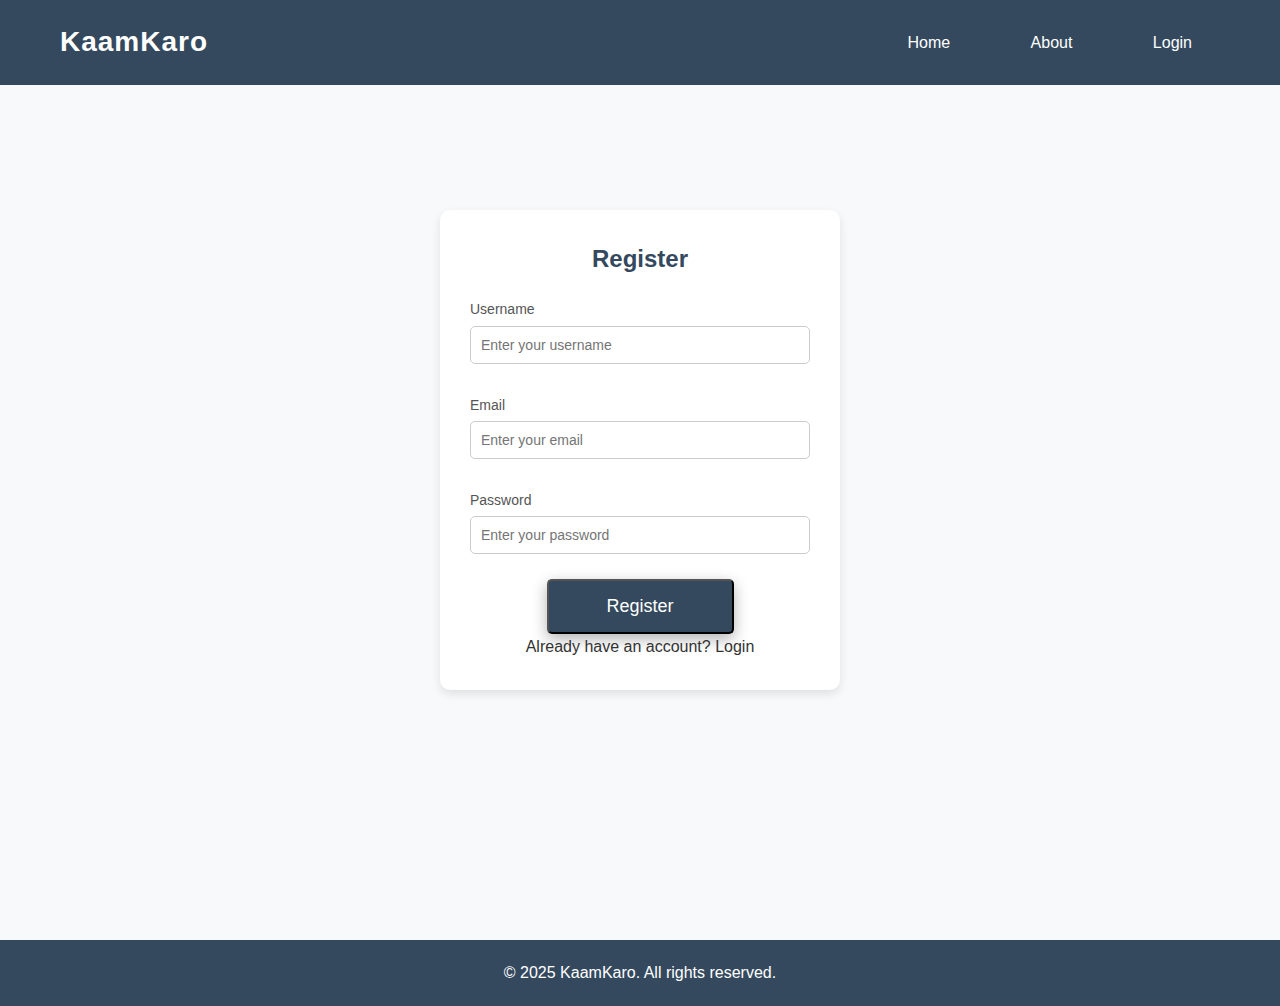
<file: Online_Job_Portal_App/src/main/webapp/register.html>
<!DOCTYPE html>
<html lang="en">
<head>
    <meta charset="UTF-8">
    <meta name="viewport" content="width=device-width, initial-scale=1.0">
    <title>Register - KaamKaro</title>
    <link rel="stylesheet" href="css/style.css">
</head>
<body>
    <!-- Navbar -->
    <nav class="navbar">
        <div class="container">
            <div class="logo">KaamKaro</div>
            <ul class="nav-links">
                <li><a href="index.html">Home</a></li>
                <li><a href="#about">About</a></li>
                <li><a href="userLogin.jsp">Login</a></li>
            </ul>
        </div>
    </nav>

    <!-- Registration Section -->
    <section class="login-section">
        <form action="UserRegistrationServlet" method="post" class="login-form">
            <h2>Register</h2>
            <label for="username">Username</label>
            <input type="text" id="username" name="username" placeholder="Enter your username" required>

            <label for="email">Email</label>
            <input type="email" id="email" name="email" placeholder="Enter your email" required>

            <label for="password">Password</label>
            <input type="password" id="password" name="password" placeholder="Enter your password" required>

            

            <button type="submit" class="cta-btn">Register</button>

            <p>Already have an account? <a href="login.html">Login</a></p>
        </form>
    </section>

    <!-- Footer -->
    <footer>
        <p>&copy; 2025 KaamKaro. All rights reserved.</p>
    </footer>
</body>
</html>
</file>
<file: Online_Job_Portal_App/src/main/webapp/css/style.css>
/* General Styles */
* {
    margin: 0;
    padding: 0;
    box-sizing: border-box;
}
html, body {
    height:100%;
}

body {
    font-family: 'Segoe UI', Tahoma, Geneva, Verdana, sans-serif;
    background-color: #f7f9fb;
    color: #333;
    line-height: 1.6;
}
.manage-container{
	height: 100vh;
}

a {
    text-decoration: none;
    color: inherit;
}

/* Navbar */
.navbar {
    position: absolute;
    top: 0;
    left: 0;
    right: 0;
    z-index: 1000;
    background-color: #34495e;
    padding: 20px 0;
}

.container {
    display: flex;
    justify-content: space-between;
    align-items: center;
    max-width: 1200px;
    margin: 0 auto;
    padding: 0 20px;
}

.navbar .logo {
    font-size: 28px;
    color: white;
    font-weight: bold;
    letter-spacing: 1px;
}

.navbar .nav-links {
    list-style-type: none;
}

.navbar .nav-links li {
    display: inline;
    padding: 8px;
    border-radius: 10px;
    margin-left: 20px;
    transition: background 0.3s;
}

.navbar .nav-links li:hover {
    background:#1abc9c;
}

.navbar .nav-links a {
    color: white;
    font-size: 16px;
    padding: 8px 20px;
    border-radius: 5px;
    transition: background-color 0.3s;
}

.navbar .nav-links a:hover {
    background-color: linear-gradient(90deg, #34495e, #1abc9c);
}

/* Hero Section */
.hero {
    background-image: url('images/jobportal.jpg');
    background-size: cover;
    background-position: center;
    color: rgb(65, 90, 116);
    text-align: center;
    padding: 150px 20px;
    height: 100vh;
    position: relative;
}
.hero-content{
	display: flex;
	flex-direction: column;
	justify-content: center;
	align-items: center;
	margin-top: 80px;
}
.hero h1 {
    font-size: 56px;
    margin-bottom: 20px;
    font-family: 'Arial', sans-serif;
    font-weight: bold;
    text-shadow: 2px 2px 8px rgb(98, 133, 168);
}

.hero p {
    font-size: 20px;
    margin-bottom: 30px;
    text-shadow: 1px 1px 5px rgba(0, 0, 0, 0.5);
    max-width: 800px;
    margin: 0 auto;
}

.cta-buttons {
    display: flex;
    justify-content: center;
    gap: 20px;
}

.cta-btn {
    background: #34495e;
    padding: 15px 30px;
    color: white;
    font-size: 18px;
    border-radius: 5px;
    box-shadow: 0 5px 15px rgba(0, 0, 0, 0.3);
    transition: background 0.5s, transform 0.2s;
    text-align: center;
}

.cta-btn:hover {
    background: #1abc9c;
    transform: scale(1.05);
}

/* About Section */
.about {
    background-color: #ecf0f1;
    padding: 60px 20px;
}

.about .container {
    max-width: 1200px;
    margin: 0 auto;
    text-align: center;
}

.about h2 {
    font-size: 36px;
    margin-bottom: 20px;
    color: #34495e;
    font-weight: bold;
}


.about p {
    font-size: 18px;
    line-height: 1.8;
    color: #555;
    max-width: 800px;
    margin: 0 auto;
}

.login-section {
    display: flex;
    justify-content: center;
    align-items: center;
    height: 100vh;
    background-color: #f7f9fb;
}

.login-form {
    background: white;
    padding: 30px;
    border-radius: 10px;
    box-shadow: 0 4px 10px rgba(0, 0, 0, 0.1);
    width: 100%;
    max-width: 400px;
    text-align: center;
}

.login-form h2 {
    margin-bottom: 20px;
    color: #34495e;
}

.login-form label {
    display: block;
    margin: 15px 0 5px;
    text-align: left;
    color: #555;
    font-size: 14px;
}

.login-form input {
    width: 100%;
    padding: 10px;
    margin-bottom: 15px;
    border: 1px solid #ccc;
    border-radius: 5px;
    font-size: 14px;
}

.login-form .cta-btn {
    width: 55%;
    margin-top: 10px;
}

/* Footer */
footer {
	position: relative;
    background-color: #34495e;
    color: white;
    text-align: center;
    padding: 20px;
    margin-top: 40px;
    width: 100%;
}

/* Fixing Admin Dashboard Margin */
.admin-dashboard {
    position: absolute;
    padding-top: 14%;
    margin-top: 100%; /* Adjusted margin-top to avoid overlap with navbar */
    width: 100%;
    margin: 30px auto;
    text-align: center;
}

.admin-dashboard h2 {
    font-size: 36px;
    margin-bottom: 20px;
    color: #34495e;
    font-weight: bold;
}

.admin-dashboard p {
    font-size: 18px;
    color: #666;
    margin-bottom: 40px;
}

.delete-btn {
    padding: 15px 25px;
    font-size: 14px;
    background-color: #34495e;
    color: white;
    border: none;
    border-radius: 5px;
    cursor: pointer;
    transition: background 0.5s, transform 0.2s;
}

.delete-btn:hover {
    background-color: rgb(255, 17, 17);
    transform: scale(1.02);
}


/* Quick Links */
.quick-links {
    display: flex;
    justify-content: center;
    gap: 30px;
    margin-bottom: 40px;
}

.quick-links .cta-btn {
    background: #34495e;
    padding: 15px 30px;
    color: white;
    font-size: 18px;
    border-radius: 5px;
    box-shadow: 0 5px 15px rgba(0, 0, 0, 0.3);
    transition: background 0.5s, transform 0.2s;
    text-align: center;
}

.quick-links .cta-btn:hover {
    background: #1abc9c;
    transform: scale(1.05);
}

/* Admin Dashboard Responsive */
@media (max-width: 768px) {
    .navbar .container {
        flex-direction: column;
        text-align: center;
    }

    .navbar .logo {
        margin-bottom: 10px;
    }

    .quick-links {
        flex-direction: column;
        gap: 15px;
    }

    .quick-links .cta-btn {
        width: 80%;
    }
}

/* New Styles for Manage Job Listing Page */
/* Manage Jobs Section */

.manage-jobs {
	height: 100%;
	margin-bottom: 80px;
    padding: 60px 20px;
    padding-bottom: 150px;
    background-color: #f7f9fb;
    margin-top: 80px; /* To prevent overlap with the navbar */
}


.manage-jobs h2 {
    font-size: 36px;
    margin-bottom: 20px;
    color: #34495e;
    text-align: center;
}

.search-form {
    display: flex;
    justify-content: center;
    margin-bottom: 20px;
}

.search-input {
    width: 50%;
    padding: 10px;
    font-size: 16px;
    border: 1px solid #ccc;
    border-radius: 5px 0 0 5px;
    outline: none;
}

.search-btn {
    padding: 10px 20px;
    font-size: 16px;
    background-color: #34495e;
    color: white;
    border: none;
    border-radius: 0 5px 5px 0;
    cursor: pointer;
    transition: background-color 0.3s;
}

.search-btn:hover {
    background-color: #1abc9c;
}

.manage-jobs table {
    width: 100%;
    border-collapse: collapse;
    margin-top: 20px;
    font-size: 16px;
}

.manage-jobs table th,
.manage-jobs table td {
    padding: 12px 10px;
    text-align: left;
    border: 1px solid #ddd;
}

.manage-jobs table th {
    background-color: #34495e;
    color: white;
}

.manage-jobs table tr:nth-child(even) {
    background-color: #f9f9f9;
}

/* Action Buttons */
.manage-cta-btn {
    padding:8px 15px;
    font-size: 16px;
    background-color: #34495e;
    color: white;
    border-radius: 5px;
    text-align: center;
    display: inline-block;
    transition: background 0.3s, transform 0.2s;
    margin-top: 10px;
}

.manage-cta-btn:hover {
    background-color: #1abc9c;
    transform: scale(1.02);
}

.manage-cta-btn-del {
    padding: 10px 15px;
    font-size: 16px;
    background-color: #34495e;
    color: white;
    border-radius: 5px;
    text-align: center;
    display: inline-block;
    transition: background 0.3s;
    margin-top: 10px;
}

.manage-cta-btn-del:hover {
    background-color: rgb(255, 0, 0);
}




/*job form button*/
.job-form {
    background: white;
    padding: 30px;
    border-radius: 10px;
    box-shadow: 0 4px 10px rgba(0, 0, 0, 0.1);
    width: 100%;
    max-width: 500px;
    margin: 0 auto;
}

.job-form label {
    display: block;
    margin-bottom: 8px;
    font-size: 16px;
    color: #555;
}

.job-form input,
.job-form textarea {
    width: 100%;
    padding: 10px;
    margin-bottom: 15px;
    border: 1px solid #ccc;
    border-radius: 5px;
    font-size: 14px;
    outline: none;
    resize: none;
    font-family: 'Segoe UI', Tahoma, Geneva, Verdana, sans-serif;
}

.job-form button {
	height: 70%;
    width: 100%;
    padding: 12px;
    font-size: 16px;
    background-color: #34495e;
    color: white;
    border: none;
    border-radius: 5px;
    cursor: pointer;
    transition: background-color 0.3s;
}

.job-form button:hover {
    background-color: #1abc9c;
}

/* Job Details Page */
.job-details-section {

	display: grid;
	grid-template-columns: 1fr;
	width: 70;
	margin-left: 2%;
	justify-content: center;
    padding: 80px 20px;
    background-color: #f7f9fb;
    margin-top: 80px; /* Prevent overlap with the navbar */
}

.job-header {
    text-align: center;
    margin-bottom: 40px;
}

.job-header h1 {
    font-size: 36px;
    color: #34495e;
}

.job-header p {
    font-size: 18px;
    color: #555;
}

.job-header small {
    display: block;
    font-size: 14px;
    color: #777;
    margin-top: 10px;
}

.job-info {
    background: white;
    padding: 20px;
    margin-bottom: 40px;
    border-radius: 10px;
    box-shadow: 0 4px 10px rgba(0, 0, 0, 0.1);
}

.job-info h2 {
    font-size: 24px;
    color: #34495e;
    margin-bottom: 20px;
}

.job-info p {
    font-size: 16px;
    color: #555;
    margin-bottom: 10px;
}

.job-description {
    background: white;
    padding: 20px;
    border-radius: 10px;
    box-shadow: 0 4px 10px rgba(0, 0, 0, 0.1);
}

.job-description h2 {
    font-size: 24px;
    color: #34495e;
    margin-bottom: 20px;
}

.job-description p {
    font-size: 16px;
    color: #555;
    line-height: 1.8;
}

.apply-btn-wrapper {
    text-align: center;
    margin-top: 30px;
}

.apply-btn-wrapper .manage-cta-btn {
    display: inline-block;
    padding: 15px 30px;
    font-size: 18px;
    color: white;
    background-color: #34495e;
    border-radius: 5px;
    text-decoration: none;
    box-shadow: 0 5px 15px rgba(0, 0, 0, 0.3);
    transition: background-color 0.3s, transform 0.2s;
}

.apply-btn-wrapper .manage-cta-btn:hover {
    background-color: #1abc9c;
    transform: scale(1.05);
}
.apply-btn-wrapper .manage-cta-btn-del {
    display: inline-block;
    padding: 15px 30px;
    font-size: 18px;
    color: white;
    background-color: #34495e;
    border-radius: 5px;
    text-decoration: none;
    box-shadow: 0 5px 15px rgba(0, 0, 0, 0.3);
    transition: background-color 0.3s, transform 0.2s;
}

.apply-btn-wrapper .manage-cta-btn-del:hover {
    background-color: rgb(255, 0, 0);
    transform: scale(1.05);
}

.manage-cta-select-btn{
	display: inline-block;
    padding: 1px 2px;
    font-size: 15px;
    color: rgb(0, 0, 0);
    background-color: rgb(255, 255, 255);
    border-radius: 5px;
}

/* Edit Job Form Section */
.edit-job-container{
	margin-top: 100px;
}
.edit-job-form {
	
    background: white;
    padding: 30px;
    border-radius: 10px;
    box-shadow: 0 4px 10px rgba(0, 0, 0, 0.1);
    width: 100%;
    max-width: 600px;
    margin: 40px auto;
}

.edit-job-form h2 {
    font-size: 36px;
    margin-bottom: 20px;
    color: #34495e;
    text-align: center;
}

.edit-job-form label {
    display: block;
    margin-bottom: 8px;
    font-size: 16px;
    color: #555;
}

.edit-job-form input,
.edit-job-form textarea {
    width: 100%;
    padding-top: 100px;
    padding: 10px;
    margin-bottom: 15px;
    border: 1px solid #ccc;
    border-radius: 5px;
    font-size: 14px;
    outline: none;
    font-family: 'Segoe UI', Tahoma, Geneva, Verdana, sans-serif;
}

.edit-job-form textarea {
    resize: none;
    height: 150px;
}

.edit-job-form button {
    width: 100%;
    padding: 12px;
    font-size: 16px;
    background-color: #34495e;
    color: white;
    border: none;
    border-radius: 5px;
    cursor: pointer;
    transition: background-color 0.3s;
}

.edit-job-form button:hover {
    background-color: #1abc9c;
}

/* Error and Success Messages */
.error-message, .success-message {
    font-size: 16px;
    text-align: center;
    margin: 20px auto;
    padding: 15px;
    border-radius: 5px;
    max-width: 600px;
}

.error-message {
    background-color: #e74c3c;
    color: white;
}

.success-message {
    background-color: #2ecc71;
    color: white;
}

/* View Applications Page */
.view-applications {
    padding: 80px 20px;
    background-color: #f7f9fb;
    margin-top: 80px; /* Prevent overlap with the navbar */
}

.view-applications h2 {
    font-size: 36px;
    color: #34495e;
    margin-bottom: 40px;
    text-align: center;
}

.company-section {
    background: white;
    margin-bottom: 30px;
    padding: 20px;
    border-radius: 10px;
    box-shadow: 0 4px 10px rgba(0, 0, 0, 0.1);
}

.company-section h2 {
    font-size: 28px;
    color: #34495e;
    margin-bottom: 20px;
}

.application-section {
    margin-bottom: 20px;
}

.application-section h3 {
    font-size: 24px;
    color: #34495e;
    margin-bottom: 15px;
}

.styled-table {
    width: 100%;
    border-collapse: collapse;
}

.styled-table th, .styled-table td {
    padding: 12px;
    text-align: center;
    border: 1px solid #ddd;
}

.styled-table th {
    background-color: #34495e;
    color: white;
}

.styled-table tr:nth-child(even) {
    background-color: #f9f9f9;
}

.no-data {
    text-align: center;
    font-size: 18px;
    color: #888;
}

/* Responsive Design for View Applications */
@media (max-width: 768px) {
    .view-applications {
        padding: 40px 10px;
    }

    .company-section h2 {
        font-size: 24px;
    }

    .application-section h3 {
        font-size: 20px;
    }

    .styled-table th, .styled-table td {
        font-size: 14px;
    }
}

/* Resume Table Styling */
.resume-table {
    width: 100%;
    border-collapse: collapse;
    margin-top: 20px;
}

.resume-table th, .resume-table td {
    padding: 12px;
    text-align: left;
    border: 1px solid #ddd;
}

.resume-table th {
    background-color: #f4f4f4;
    font-weight: bold;
}

.resume-table td {
    background-color: #fafafa;
}

.resume-table tr:nth-child(even) {
    background-color: #f9f9f9;
}

.resume-table td strong {
    color: #333;
}
.manage-cta-apply-btn {
    padding:8px 15px;
    font-size: 16px;
    background-color: rgb(192, 192, 192);
    color: white;
    border-radius: 5px;
    text-align: center;
    display: inline-block;
    transition: background 0.3s, transform 0.2s;
    margin-top: 10px;
}
</file>
